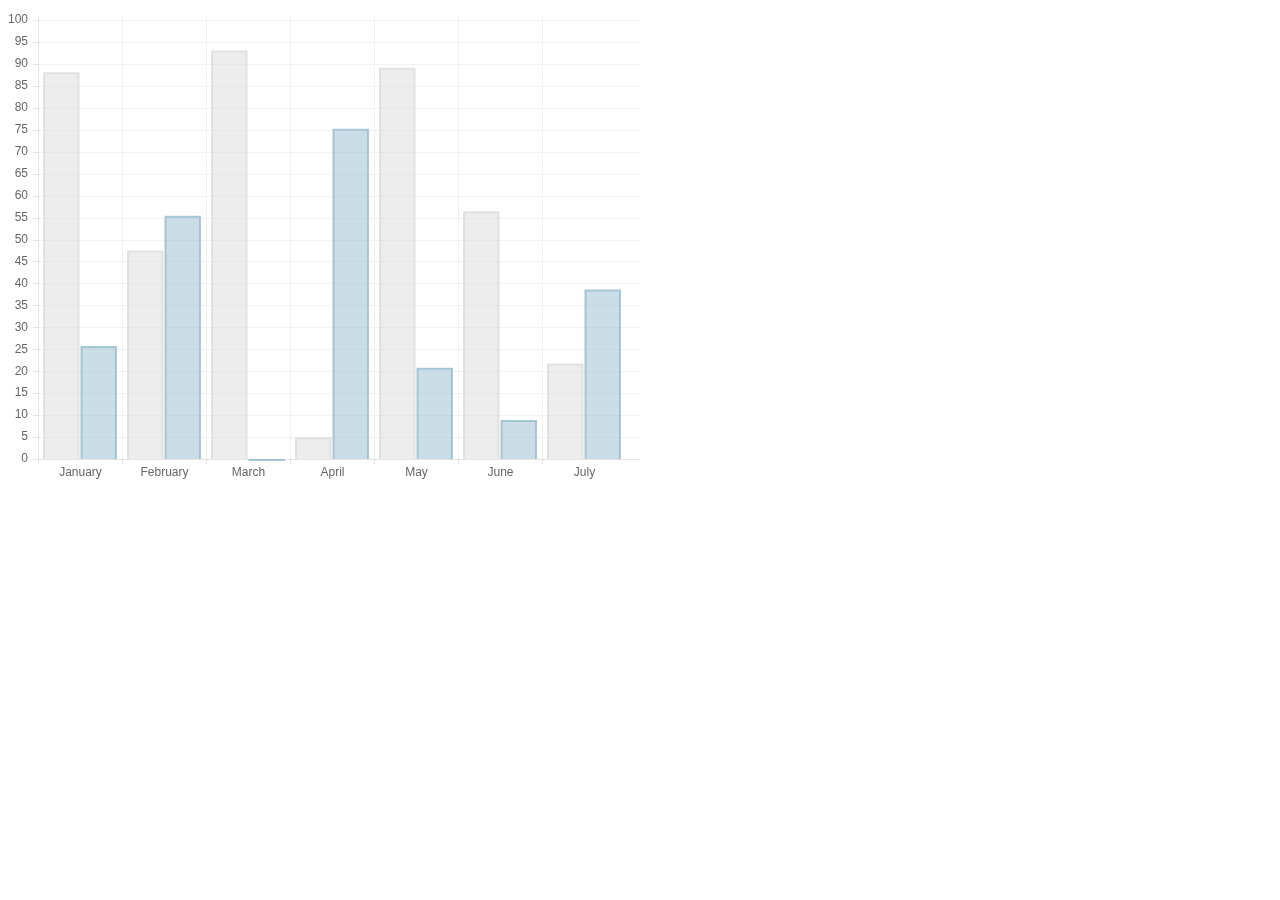
<file: www/lib/Chart.js/samples/bar.html>
<!doctype html>
<html>
	<head>
		<title>Bar Chart</title>
		<script src="../Chart.js"></script>
	</head>
	<body>
		<div style="width: 50%">
			<canvas id="canvas" height="450" width="600"></canvas>
		</div>


	<script>
	var randomScalingFactor = function(){ return Math.round(Math.random()*100)};

	var barChartData = {
		labels : ["January","February","March","April","May","June","July"],
		datasets : [
			{
				fillColor : "rgba(220,220,220,0.5)",
				strokeColor : "rgba(220,220,220,0.8)",
				highlightFill: "rgba(220,220,220,0.75)",
				highlightStroke: "rgba(220,220,220,1)",
				data : [randomScalingFactor(),randomScalingFactor(),randomScalingFactor(),randomScalingFactor(),randomScalingFactor(),randomScalingFactor(),randomScalingFactor()]
			},
			{
				fillColor : "rgba(151,187,205,0.5)",
				strokeColor : "rgba(151,187,205,0.8)",
				highlightFill : "rgba(151,187,205,0.75)",
				highlightStroke : "rgba(151,187,205,1)",
				data : [randomScalingFactor(),randomScalingFactor(),randomScalingFactor(),randomScalingFactor(),randomScalingFactor(),randomScalingFactor(),randomScalingFactor()]
			}
		]

	}
	window.onload = function(){
		var ctx = document.getElementById("canvas").getContext("2d");
		window.myBar = new Chart(ctx).Bar(barChartData, {
			responsive : true
		});
	}

	</script>
	</body>
</html>
</file>
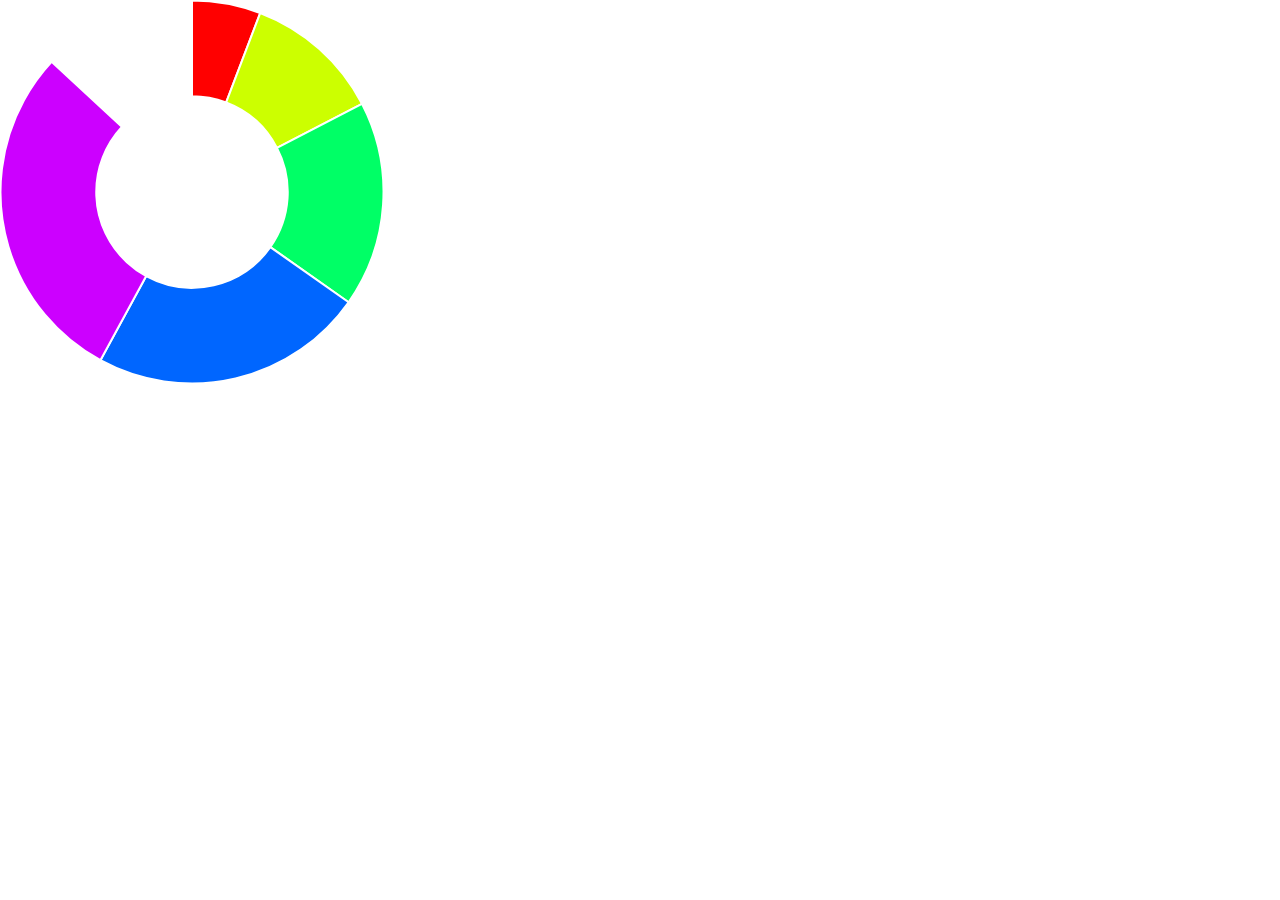
<file: www/lib/Chart.js/samples/doughnut.color.html>
<!doctype html>
<html>
	<head>
		<title>Doughnut Chart</title>
		<script src="../src/Chart.Core.js"></script>
		<script src="../src/Chart.Doughnut.js"></script>
		<style>
			body{
				padding: 0;
				margin: 0;
			}
			#canvas-holder{
				width:30%;
			}
		</style>
	</head>
	<body>
		<div id="canvas-holder">
			<canvas id="chart-area" width="500" height="500"/>
		</div>


	<script>

		var doughnutData = [
				{
					value: 1,
					label: "One"
				},
				{
					value: 2,
					label: "Two"
				},
				{
					value: 3,
					label: "Three"
				},
				{
					value: 4,
					label: "Four"
				},
				{
					value: 5,
					label: "Five"
				}

			];

			window.onload = function(){
				var ctx = document.getElementById("chart-area").getContext("2d");
				window.myDoughnut = new Chart(ctx).Doughnut(doughnutData, {responsive : true});
			};



	</script>
	</body>
</html>
</file>
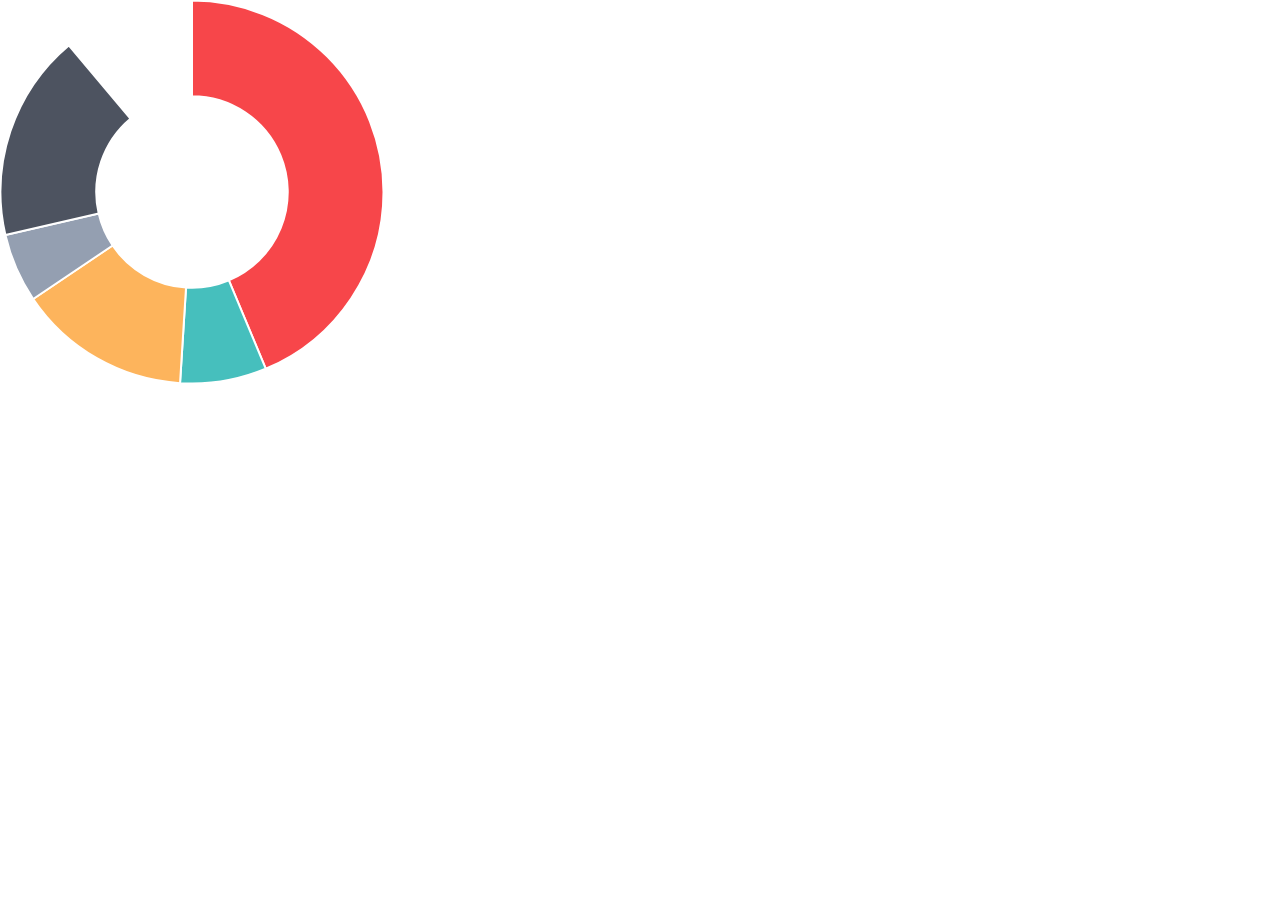
<file: www/lib/Chart.js/samples/doughnut.html>
<!doctype html>
<html>
	<head>
		<title>Doughnut Chart</title>
		<script src="../Chart.js"></script>
		<style>
			body{
				padding: 0;
				margin: 0;
			}
			#canvas-holder{
				width:30%;
			}
		</style>
	</head>
	<body>
		<div id="canvas-holder">
			<canvas id="chart-area" width="500" height="500"/>
		</div>


	<script>

		var doughnutData = [
				{
					value: 300,
					color:"#F7464A",
					highlight: "#FF5A5E",
					label: "Red"
				},
				{
					value: 50,
					color: "#46BFBD",
					highlight: "#5AD3D1",
					label: "Green"
				},
				{
					value: 100,
					color: "#FDB45C",
					highlight: "#FFC870",
					label: "Yellow"
				},
				{
					value: 40,
					color: "#949FB1",
					highlight: "#A8B3C5",
					label: "Grey"
				},
				{
					value: 120,
					color: "#4D5360",
					highlight: "#616774",
					label: "Dark Grey"
				}

			];

			window.onload = function(){
				var ctx = document.getElementById("chart-area").getContext("2d");
				window.myDoughnut = new Chart(ctx).Doughnut(doughnutData, {responsive : true});
			};



	</script>
	</body>
</html>
</file>
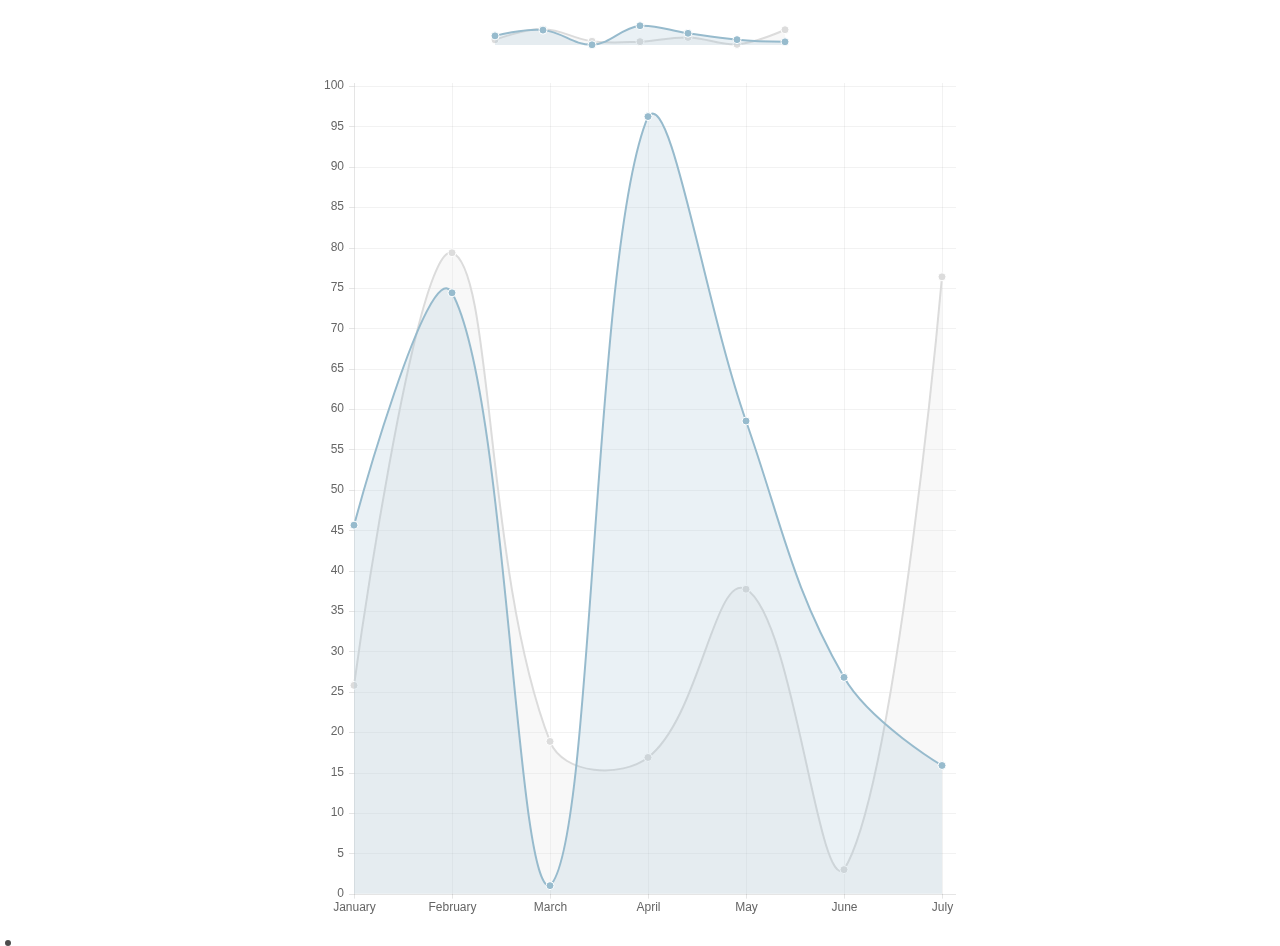
<file: www/lib/Chart.js/samples/line-customTooltips.html>
<!doctype html>
<html>

<head>
    <title>Line Chart with Custom Tooltips</title>
    <script src="../Chart.js"></script>
    <script src="http://cdnjs.cloudflare.com/ajax/libs/jquery/2.1.3/jquery.min.js"></script>

    <style>
    #canvas-holder1 {
        width: 300px;
        margin: 20px auto;
    }
    #canvas-holder2 {
        width: 50%;
        margin: 20px 25%;
    }
    #chartjs-tooltip {
        opacity: 1;
        position: absolute;
        background: rgba(0, 0, 0, .7);
        color: white;
        padding: 3px;
        border-radius: 3px;
        -webkit-transition: all .1s ease;
        transition: all .1s ease;
        pointer-events: none;
        -webkit-transform: translate(-50%, 0);
        transform: translate(-50%, 0);
    }
   	.chartjs-tooltip-key{
   		display:inline-block;
   		width:10px;
   		height:10px;
   	}
    </style>
</head>

<body>
    <div id="canvas-holder1">
        <canvas id="chart1" width="300" height="30" />
    </div>
    <div id="canvas-holder2">
        <canvas id="chart2" width="450" height="600" />
    </div>

    <div id="chartjs-tooltip"></div>


    <script>

    Chart.defaults.global.pointHitDetectionRadius = 1;
    Chart.defaults.global.customTooltips = function(tooltip) {

        var tooltipEl = $('#chartjs-tooltip');

        if (!tooltip) {
            tooltipEl.css({
                opacity: 0
            });
            return;
        }

        tooltipEl.removeClass('above below');
        tooltipEl.addClass(tooltip.yAlign);

        var innerHtml = '';
        for (var i = tooltip.labels.length - 1; i >= 0; i--) {
        	innerHtml += [
        		'<div class="chartjs-tooltip-section">',
        		'	<span class="chartjs-tooltip-key" style="background-color:' + tooltip.legendColors[i].fill + '"></span>',
        		'	<span class="chartjs-tooltip-value">' + tooltip.labels[i] + '</span>',
        		'</div>'
        	].join('');
        }
        tooltipEl.html(innerHtml);

        tooltipEl.css({
            opacity: 1,
            left: tooltip.chart.canvas.offsetLeft + tooltip.x + 'px',
            top: tooltip.chart.canvas.offsetTop + tooltip.y + 'px',
            fontFamily: tooltip.fontFamily,
            fontSize: tooltip.fontSize,
            fontStyle: tooltip.fontStyle,
        });
    };
    var randomScalingFactor = function() {
        return Math.round(Math.random() * 100);
    };
    var lineChartData = {
        labels: ["January", "February", "March", "April", "May", "June", "July"],
        datasets: [{
            label: "My First dataset",
            fillColor: "rgba(220,220,220,0.2)",
            strokeColor: "rgba(220,220,220,1)",
            pointColor: "rgba(220,220,220,1)",
            pointStrokeColor: "#fff",
            pointHighlightFill: "#fff",
            pointHighlightStroke: "rgba(220,220,220,1)",
            data: [randomScalingFactor(), randomScalingFactor(), randomScalingFactor(), randomScalingFactor(), randomScalingFactor(), randomScalingFactor(), randomScalingFactor()]
        }, {
            label: "My Second dataset",
            fillColor: "rgba(151,187,205,0.2)",
            strokeColor: "rgba(151,187,205,1)",
            pointColor: "rgba(151,187,205,1)",
            pointStrokeColor: "#fff",
            pointHighlightFill: "#fff",
            pointHighlightStroke: "rgba(151,187,205,1)",
            data: [randomScalingFactor(), randomScalingFactor(), randomScalingFactor(), randomScalingFactor(), randomScalingFactor(), randomScalingFactor(), randomScalingFactor()]
        }]
    };

    window.onload = function() {
        var ctx1 = document.getElementById("chart1").getContext("2d");
        window.myLine = new Chart(ctx1).Line(lineChartData, {
        	showScale: false,
        	pointDot : true,
            responsive: true
        });

        var ctx2 = document.getElementById("chart2").getContext("2d");
        window.myLine = new Chart(ctx2).Line(lineChartData, {
            responsive: true
        });
    };
    </script>
</body>

</html>
</file>
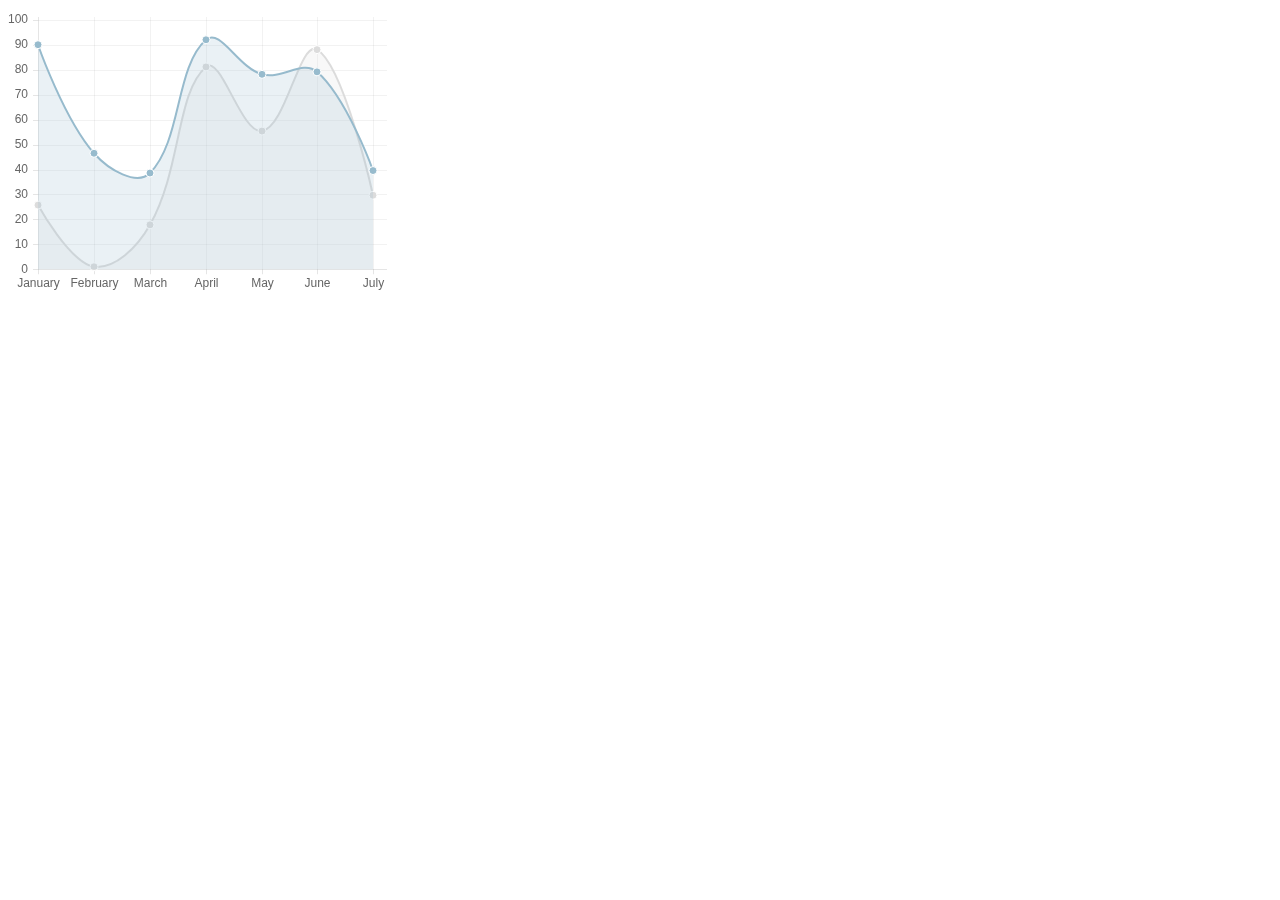
<file: www/lib/Chart.js/samples/line.html>
<!doctype html>
<html>
	<head>
		<title>Line Chart</title>
		<script src="../Chart.js"></script>
	</head>
	<body>
		<div style="width:30%">
			<div>
				<canvas id="canvas" height="450" width="600"></canvas>
			</div>
		</div>


	<script>
		var randomScalingFactor = function(){ return Math.round(Math.random()*100)};
		var lineChartData = {
			labels : ["January","February","March","April","May","June","July"],
			datasets : [
				{
					label: "My First dataset",
					fillColor : "rgba(220,220,220,0.2)",
					strokeColor : "rgba(220,220,220,1)",
					pointColor : "rgba(220,220,220,1)",
					pointStrokeColor : "#fff",
					pointHighlightFill : "#fff",
					pointHighlightStroke : "rgba(220,220,220,1)",
					data : [randomScalingFactor(),randomScalingFactor(),randomScalingFactor(),randomScalingFactor(),randomScalingFactor(),randomScalingFactor(),randomScalingFactor()]
				},
				{
					label: "My Second dataset",
					fillColor : "rgba(151,187,205,0.2)",
					strokeColor : "rgba(151,187,205,1)",
					pointColor : "rgba(151,187,205,1)",
					pointStrokeColor : "#fff",
					pointHighlightFill : "#fff",
					pointHighlightStroke : "rgba(151,187,205,1)",
					data : [randomScalingFactor(),randomScalingFactor(),randomScalingFactor(),randomScalingFactor(),randomScalingFactor(),randomScalingFactor(),randomScalingFactor()]
				}
			]

		}

	window.onload = function(){
		var ctx = document.getElementById("canvas").getContext("2d");
		window.myLine = new Chart(ctx).Line(lineChartData, {
			responsive: true
		});
	}


	</script>
	</body>
</html>
</file>
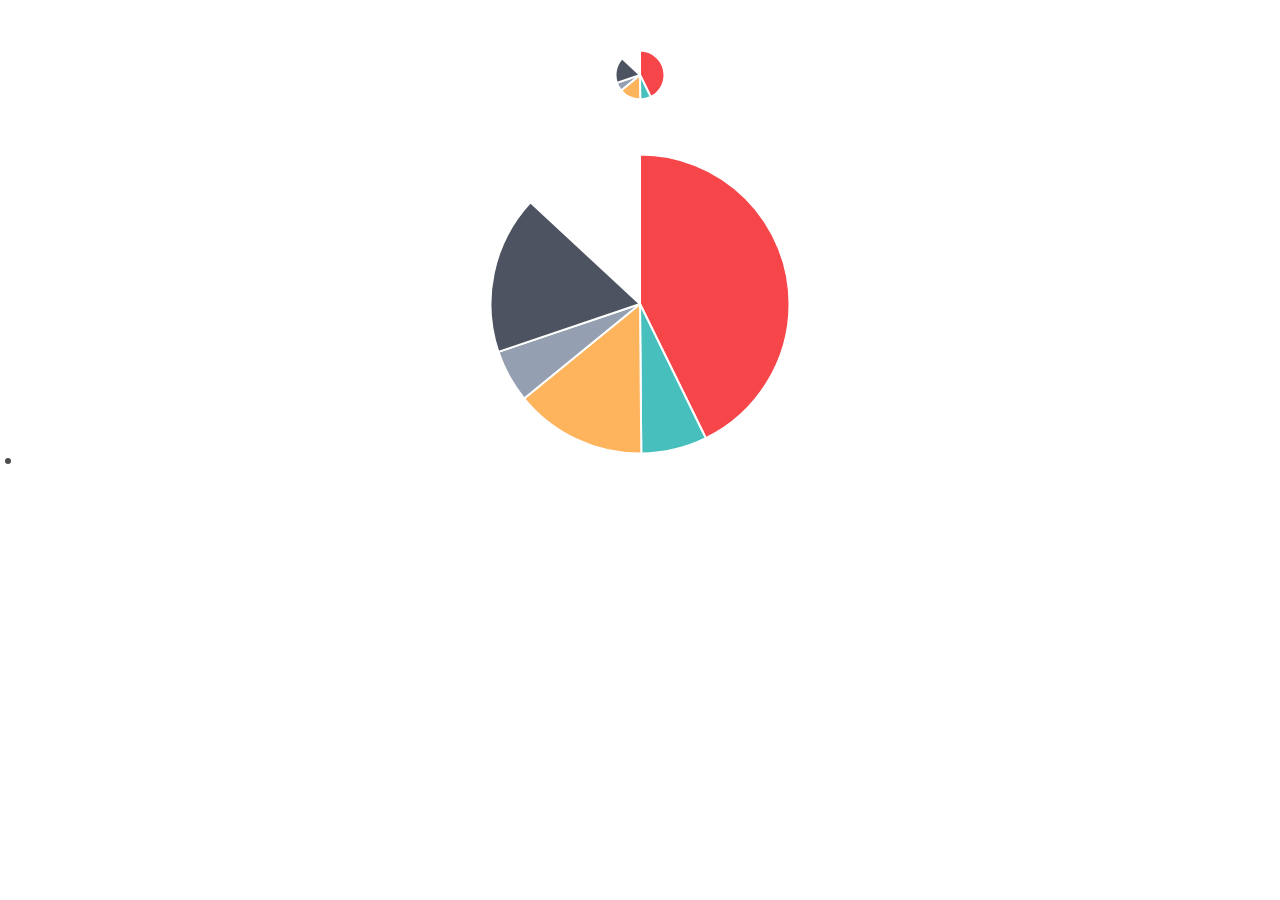
<file: www/lib/Chart.js/samples/pie-customTooltips.html>
<!doctype html>
<html>

<head>
    <title>Pie Chart with Custom Tooltips</title>
    <script src="../Chart.js"></script>
    <script src="http://cdnjs.cloudflare.com/ajax/libs/jquery/2.1.3/jquery.min.js"></script>

    <style>
    #canvas-holder {
        width: 100%;
        margin-top: 50px;
        text-align: center;
    }
    #chartjs-tooltip {
        opacity: 1;
        position: absolute;
        background: rgba(0, 0, 0, .7);
        color: white;
        padding: 3px;
        border-radius: 3px;
        -webkit-transition: all .1s ease;
        transition: all .1s ease;
        pointer-events: none;
        -webkit-transform: translate(-50%, 0);
        transform: translate(-50%, 0);
    }
    #chartjs-tooltip.below {
        -webkit-transform: translate(-50%, 0);
        transform: translate(-50%, 0);
    }
    #chartjs-tooltip.below:before {
        border: solid;
        border-color: #111 transparent;
        border-color: rgba(0, 0, 0, .8) transparent;
        border-width: 0 8px 8px 8px;
        bottom: 1em;
        content: "";
        display: block;
        left: 50%;
        position: absolute;
        z-index: 99;
        -webkit-transform: translate(-50%, -100%);
        transform: translate(-50%, -100%);
    }
    #chartjs-tooltip.above {
        -webkit-transform: translate(-50%, -100%);
        transform: translate(-50%, -100%);
    }
    #chartjs-tooltip.above:before {
        border: solid;
        border-color: #111 transparent;
        border-color: rgba(0, 0, 0, .8) transparent;
        border-width: 8px 8px 0 8px;
        bottom: 1em;
        content: "";
        display: block;
        left: 50%;
        top: 100%;
        position: absolute;
        z-index: 99;
        -webkit-transform: translate(-50%, 0);
        transform: translate(-50%, 0);
    }
    </style>
</head>

<body>
    <div id="canvas-holder">
        <canvas id="chart-area1" width="50" height="50" />
    </div>
    <div id="canvas-holder">
        <canvas id="chart-area2" width="300" height="300" />
    </div>

    <div id="chartjs-tooltip"></div>


    <script>
    Chart.defaults.global.customTooltips = function(tooltip) {

    	// Tooltip Element
        var tooltipEl = $('#chartjs-tooltip');

        // Hide if no tooltip
        if (!tooltip) {
            tooltipEl.css({
                opacity: 0
            });
            return;
        }

        // Set caret Position
        tooltipEl.removeClass('above below');
        tooltipEl.addClass(tooltip.yAlign);

        // Set Text
        tooltipEl.html(tooltip.text);

        // Find Y Location on page
        var top;
        if (tooltip.yAlign == 'above') {
            top = tooltip.y - tooltip.caretHeight - tooltip.caretPadding;
        } else {
            top = tooltip.y + tooltip.caretHeight + tooltip.caretPadding;
        }

        // Display, position, and set styles for font
        tooltipEl.css({
            opacity: 1,
            left: tooltip.chart.canvas.offsetLeft + tooltip.x + 'px',
            top: tooltip.chart.canvas.offsetTop + top + 'px',
            fontFamily: tooltip.fontFamily,
            fontSize: tooltip.fontSize,
            fontStyle: tooltip.fontStyle,
        });
    };

    var pieData = [{
        value: 300,
        color: "#F7464A",
        highlight: "#FF5A5E",
        label: "Red"
    }, {
        value: 50,
        color: "#46BFBD",
        highlight: "#5AD3D1",
        label: "Green"
    }, {
        value: 100,
        color: "#FDB45C",
        highlight: "#FFC870",
        label: "Yellow"
    }, {
        value: 40,
        color: "#949FB1",
        highlight: "#A8B3C5",
        label: "Grey"
    }, {
        value: 120,
        color: "#4D5360",
        highlight: "#616774",
        label: "Dark Grey"
    }];

    window.onload = function() {
        var ctx1 = document.getElementById("chart-area1").getContext("2d");
        window.myPie = new Chart(ctx1).Pie(pieData);

        var ctx2 = document.getElementById("chart-area2").getContext("2d");
        window.myPie = new Chart(ctx2).Pie(pieData);
    };
    </script>
</body>

</html>
</file>
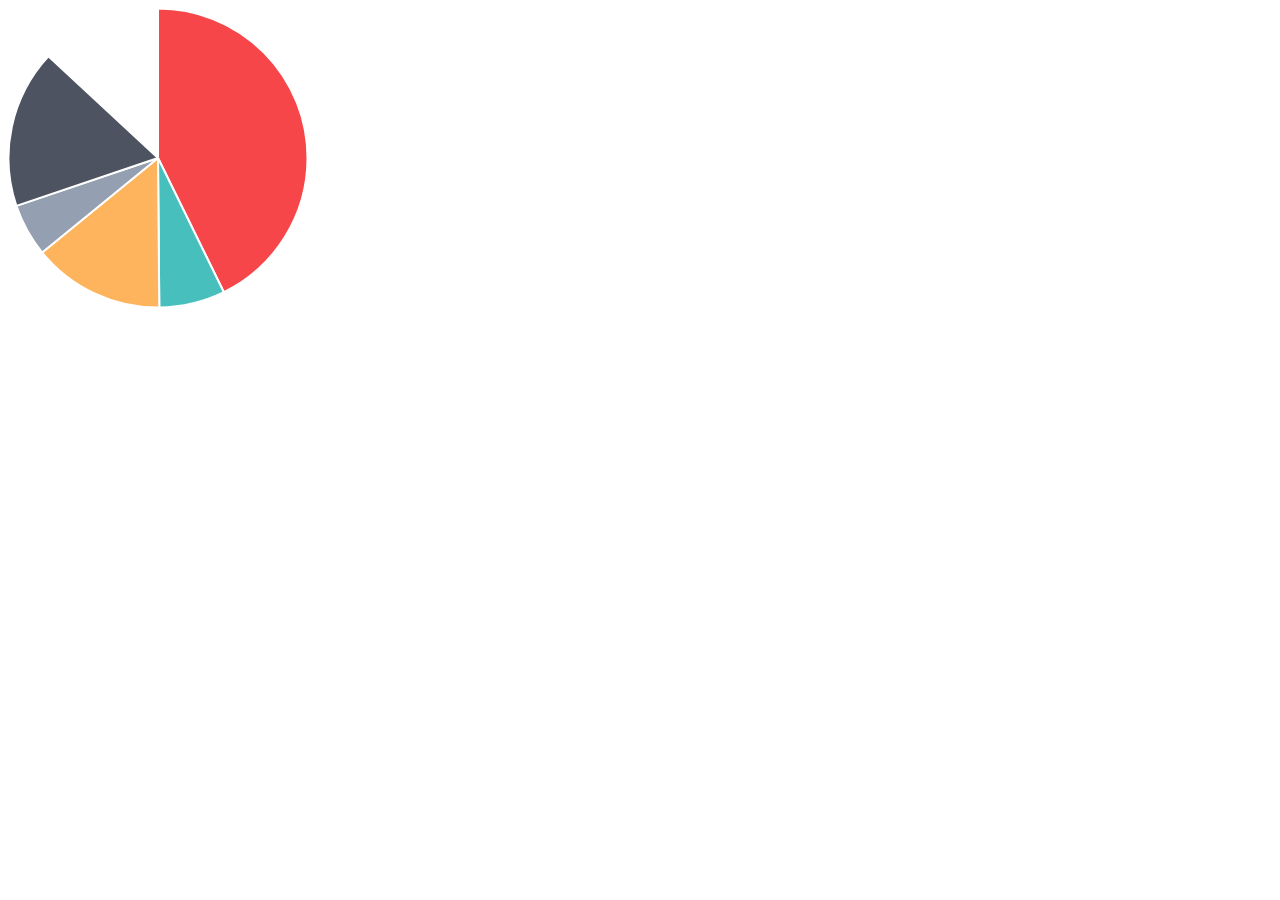
<file: www/lib/Chart.js/samples/pie.html>
<!doctype html>
<html>
	<head>
		<title>Pie Chart</title>
		<script src="../Chart.js"></script>
	</head>
	<body>
		<div id="canvas-holder">
			<canvas id="chart-area" width="300" height="300"/>
		</div>


	<script>

		var pieData = [
				{
					value: 300,
					color:"#F7464A",
					highlight: "#FF5A5E",
					label: "Red"
				},
				{
					value: 50,
					color: "#46BFBD",
					highlight: "#5AD3D1",
					label: "Green"
				},
				{
					value: 100,
					color: "#FDB45C",
					highlight: "#FFC870",
					label: "Yellow"
				},
				{
					value: 40,
					color: "#949FB1",
					highlight: "#A8B3C5",
					label: "Grey"
				},
				{
					value: 120,
					color: "#4D5360",
					highlight: "#616774",
					label: "Dark Grey"
				}

			];

			window.onload = function(){
				var ctx = document.getElementById("chart-area").getContext("2d");
				window.myPie = new Chart(ctx).Pie(pieData);
			};



	</script>
	</body>
</html>
</file>
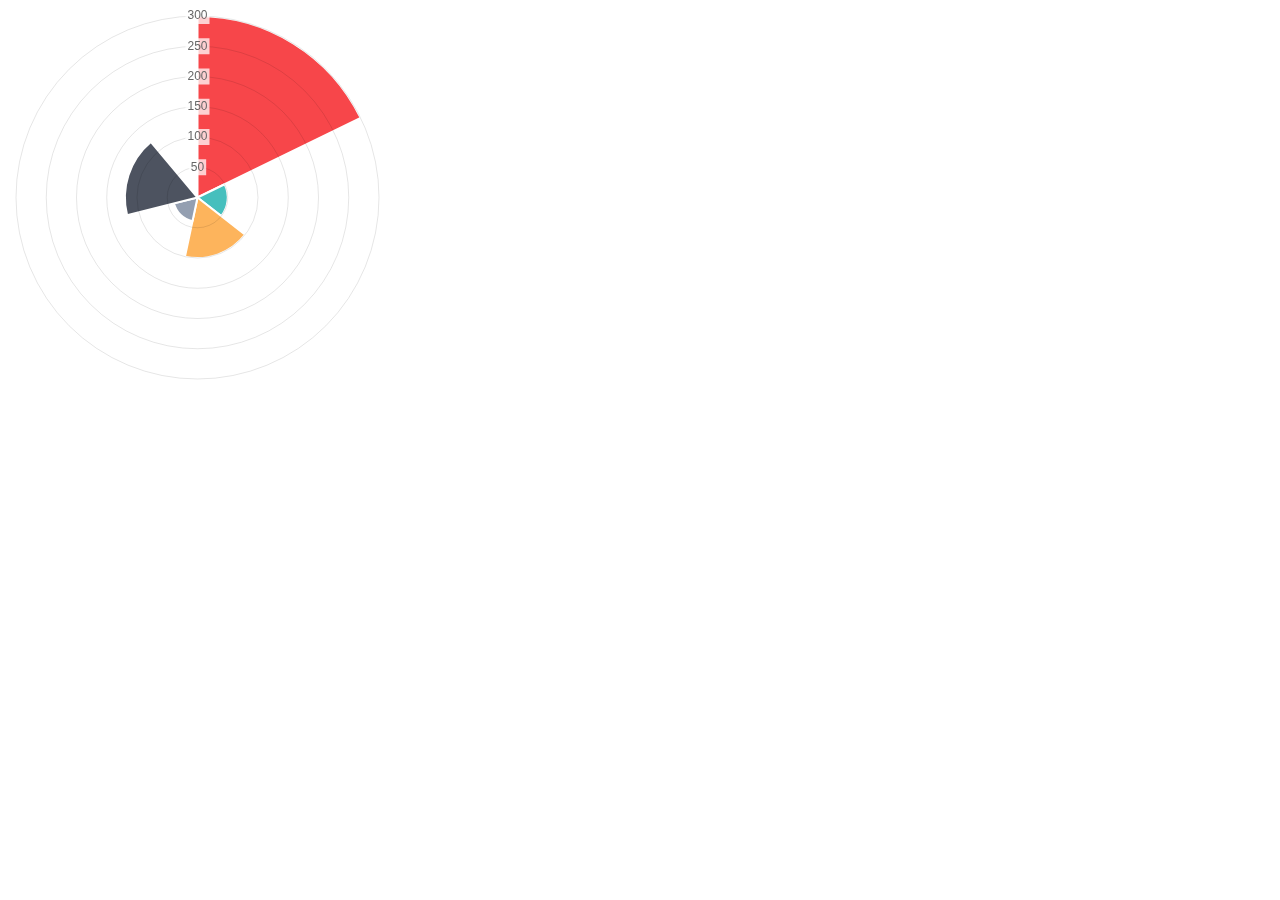
<file: www/lib/Chart.js/samples/polar-area.html>
<!doctype html>
<html>
	<head>
		<title>Polar Area Chart</title>
		<script src="../Chart.js"></script>
	</head>
	<body>
		<div id="canvas-holder" style="width:30%">
			<canvas id="chart-area" width="300" height="300"/>
		</div>


	<script>

		var polarData = [
				{
					value: 300,
					color:"#F7464A",
					highlight: "#FF5A5E",
					label: "Red"
				},
				{
					value: 50,
					color: "#46BFBD",
					highlight: "#5AD3D1",
					label: "Green"
				},
				{
					value: 100,
					color: "#FDB45C",
					highlight: "#FFC870",
					label: "Yellow"
				},
				{
					value: 40,
					color: "#949FB1",
					highlight: "#A8B3C5",
					label: "Grey"
				},
				{
					value: 120,
					color: "#4D5360",
					highlight: "#616774",
					label: "Dark Grey"
				}

			];

			window.onload = function(){
				var ctx = document.getElementById("chart-area").getContext("2d");
				window.myPolarArea = new Chart(ctx).PolarArea(polarData, {
					responsive:true
				});
			};



	</script>
	</body>
</html>
</file>
